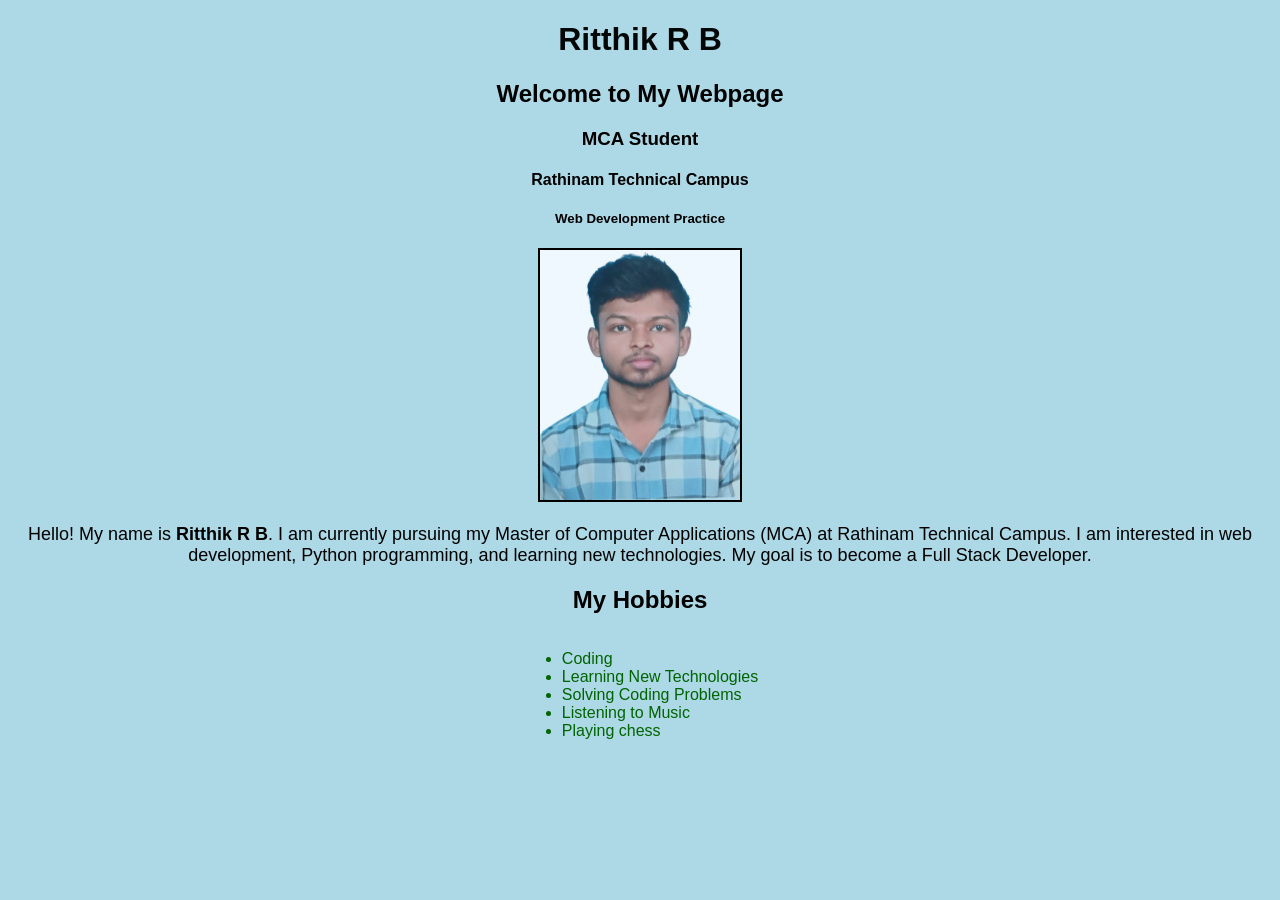
<file: index.html>
<!DOCTYPE html>
<html>
<head>
    <title>My Personal Webpage</title>
     <link rel="stylesheet" href="style.css">
</head>
<body>


    <h1>Ritthik R B</h1>
    <h2>Welcome to My Webpage</h2>
    <h3>MCA Student</h3>
    <h4>Rathinam Technical Campus</h4>
    <h5>Web Development Practice</h5>
    


    <img src="RITTHIK RB.jpeg" alt="My Photo" width="200" height="250">

    
    <p>
        Hello! My name is <b>Ritthik R B</b>. I am currently pursuing my
        Master of Computer Applications (MCA) at Rathinam Technical Campus.
        I am interested in web development, Python programming, and learning
        new technologies. My goal is to become a Full Stack Developer.
    </p>

    
    <h2>My Hobbies</h2>
    <ul>
        <li>Coding</li>
        <li>Learning New Technologies</li>
        <li>Solving Coding Problems</li>
        <li>Listening to Music</li>
        <li>Playing chess</li>
    </ul>

</body>
</html>
</file>
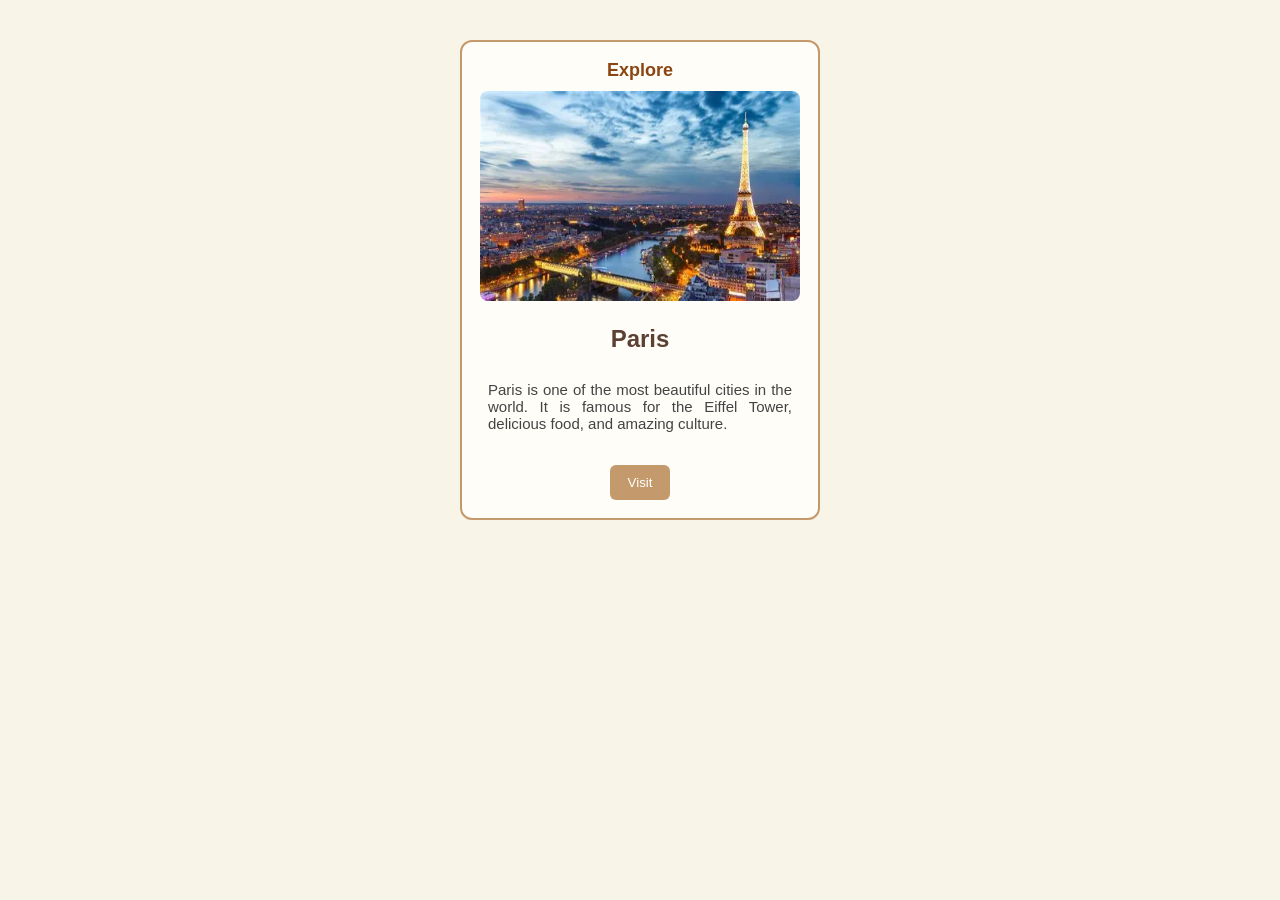
<file: Assignment 3/index.html>
<!DOCTYPE html>
<html>
<head>
    <title>Travel Destination Card</title>
    <link rel="stylesheet" href="style.css">
</head>
<body>

    <div class="card">
        <img src="paris.jpg" alt="Paris">

        <h2>Paris</h2>

        <p>
            Paris is one of the most beautiful cities in the world. It is
            famous for the Eiffel Tower, delicious food, and amazing culture.
        </p>

        <button>Visit</button>
    </div>

</body>
</html>
</file>
<file: style.css>
body {
    background-color: lightblue;
    font-family: Arial;
    text-align: center;
}

h1 {
    color: rgb(1, 6, 7);
}

p {
    color: black;
    font-size: 18px;
}

img {
    width: 200px;
    height: 250px;
    border: 2px solid black;
}

ul {
    text-align: left;
    display: inline-block;
}

li {
    color: darkgreen;
}
</file>
<file: Assignment 3/style.css>
body{
    background-color: #f8f4e8;
    font-family: Verdana, sans-serif;
}

.card{
    width: 320px;
    margin: 40px auto;
    padding: 18px;
    background-color: #fffdf8;
    border: 2px solid #c49a6c;
    border-radius: 12px;
    text-align: center;
}

.card::before{
    content: "Explore";
    color: #8b4513;
    font-size: 18px;
    font-weight: bold;
}

.card img{
    width: 100%;
    height: 210px;
    margin-top: 10px;
    border-radius: 8px;
}

.card h2{
    color: #5c4033;
}

.card p{
    color: #444;
    text-align: justify;
    font-size: 15px;
    padding: 8px;
}

button{
    background-color: #c49a6c;
    color: white;
    border: none;
    padding: 10px 18px;
    margin-top: 10px;
    border-radius: 6px;
}

button:hover{
    background-color: brown;
    color: white;
    cursor: pointer;
}

.card:hover{
    border-color: #8b4513;
}
</file>
